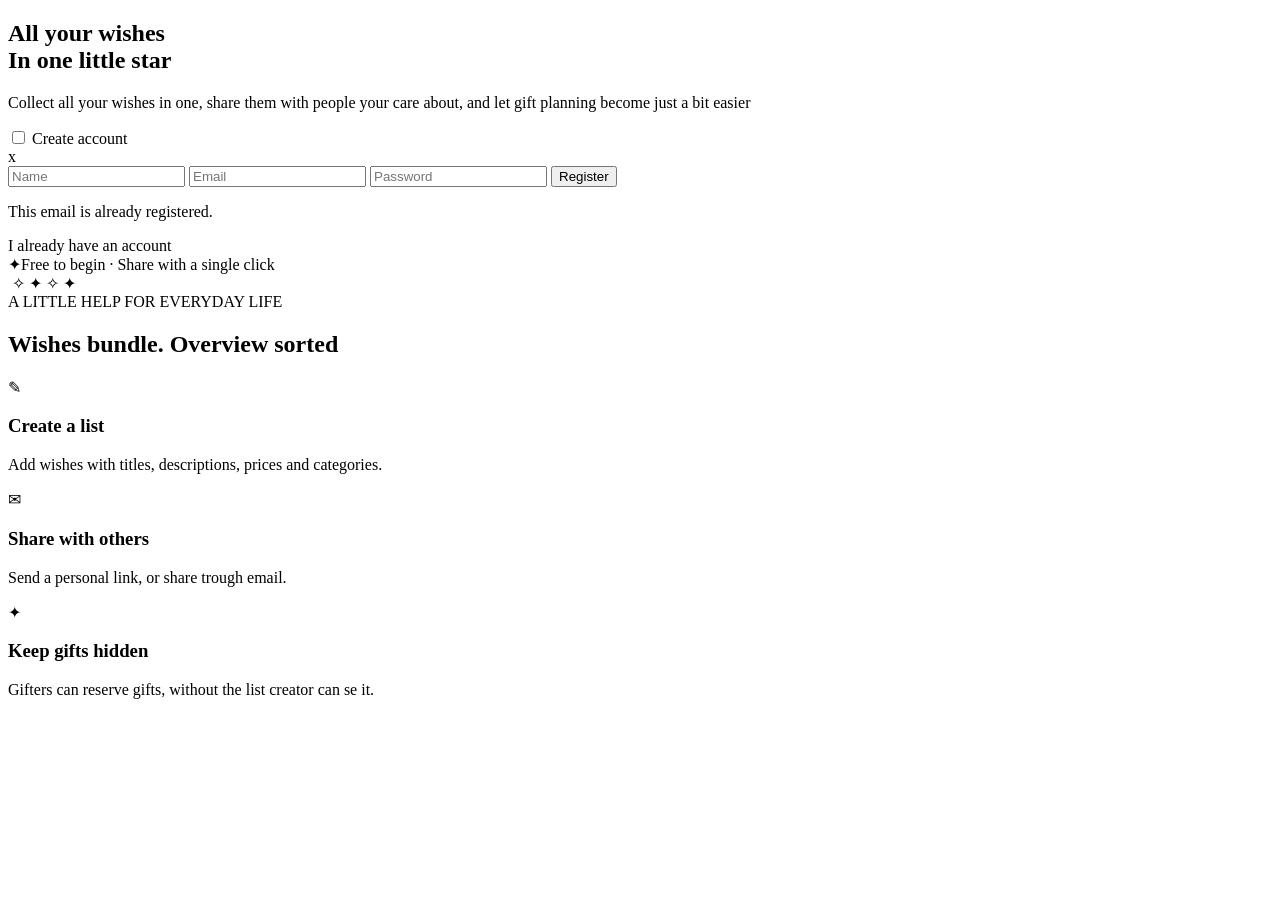
<file: src/main/resources/templates/index.html>
<!DOCTYPE html>
<html lang="en"
      xmlns:th="http://www.thymeleaf.org">
<head>
    <meta charset="UTF-8">
    <meta name="viewport" content="width=device-width, initial-scale=1.0">
    <title>Wishing</title>
    <link rel="stylesheet" th:href="@{/css/style.css}">
    <link rel="stylesheet" th:href="@{/css/index.css}">
    <link rel="stylesheet" th:href="@{/css/footer.css}">
    <link rel="stylesheet" th:href="@{/css/header.css}">
</head>
<body>

<header th:replace="~{fragments/header :: header}"></header>


<main>
    <section class="hero">
        <div class="hero-left-container">
            <h1>All your wishes<br><span>In one little star</span></h1>
            <p>Collect all your wishes in one, share them with people your care about, and let gift planning become just a bit easier </p>
            <div class="hero-actions">
                <div th:if="${session.userID == null}" >
                    <input type="checkbox" id="register-toggle" th:checked="${param.registerError != null}">
                    <label for="register-toggle" class="nav-cta">
                        Create account
                    </label>

                    <div id="register-popup" class="popup">
                        <div class="popup-box">

                            <label for="register-toggle" class="close">x</label>
                            <form th:action="@{/register}" method="post">

                                <input type="text" name="name" placeholder="Name" required>

                                <input type="email" name="email" placeholder="Email" required>

                                <input type="text" name="password" placeholder="Password" required>

                                <button type="submit">Register</button>
                                <p th:if="${param.registerError}" class="login-error">
                                    This email is already registered.
                                </p>
                            </form>
                        </div>
                    </div>
                </div>
                <label for="login-toggle" class="text-line" th:if="${session.userID == null}">I already have an account</label>
            </div>
            <div class="hero-note"><span class="tiny-star">✦</span>Free to begin · Share with a single click</div>
        </div>
        <div class="hero-right-container" aria-label="A wishing star">
            <div class="orbit oribit-one"></div>
            <div class="orbit orbit-two"></div>
            <div class="glow"></div>
            <img id="wish-star" th:src="@{'/image/Logo-test-2.svg'}">
            <span class="sparkle sparkle-a">✧</span>
            <span class="sparkle sparkle-b">✦</span>
            <span class="sparkle sparkle-c">✧</span>
            <span class="sparkle sparkle-d">✦</span>
        </div>
    </section>

    <section class="features">
        <div class="section-intro">
            <span class="eyebrow">A LITTLE HELP FOR EVERYDAY LIFE</span>
            <h2>Wishes bundle. Overview sorted</h2>
        </div>

        <div id="feature-grid">
            <article class="feature-card"><span class="feature-icon">✎</span><h3>Create a list</h3><p>Add wishes with titles, descriptions, prices and categories.</p></article>
            <article class="feature-card"><span class="feature-icon">✉︎</span><h3>Share with others</h3><p>Send a personal link, or share trough email.</p></article>
            <article class="feature-card"><span class="feature-icon">✦</span><h3>Keep gifts hidden</h3><p>Gifters can reserve gifts, without the list creator can se it.</p></article>
        </div>
    </section>
</main>



<footer th:replace="~{fragments/footer :: footer}"></footer>

</body>
</html>
</file>
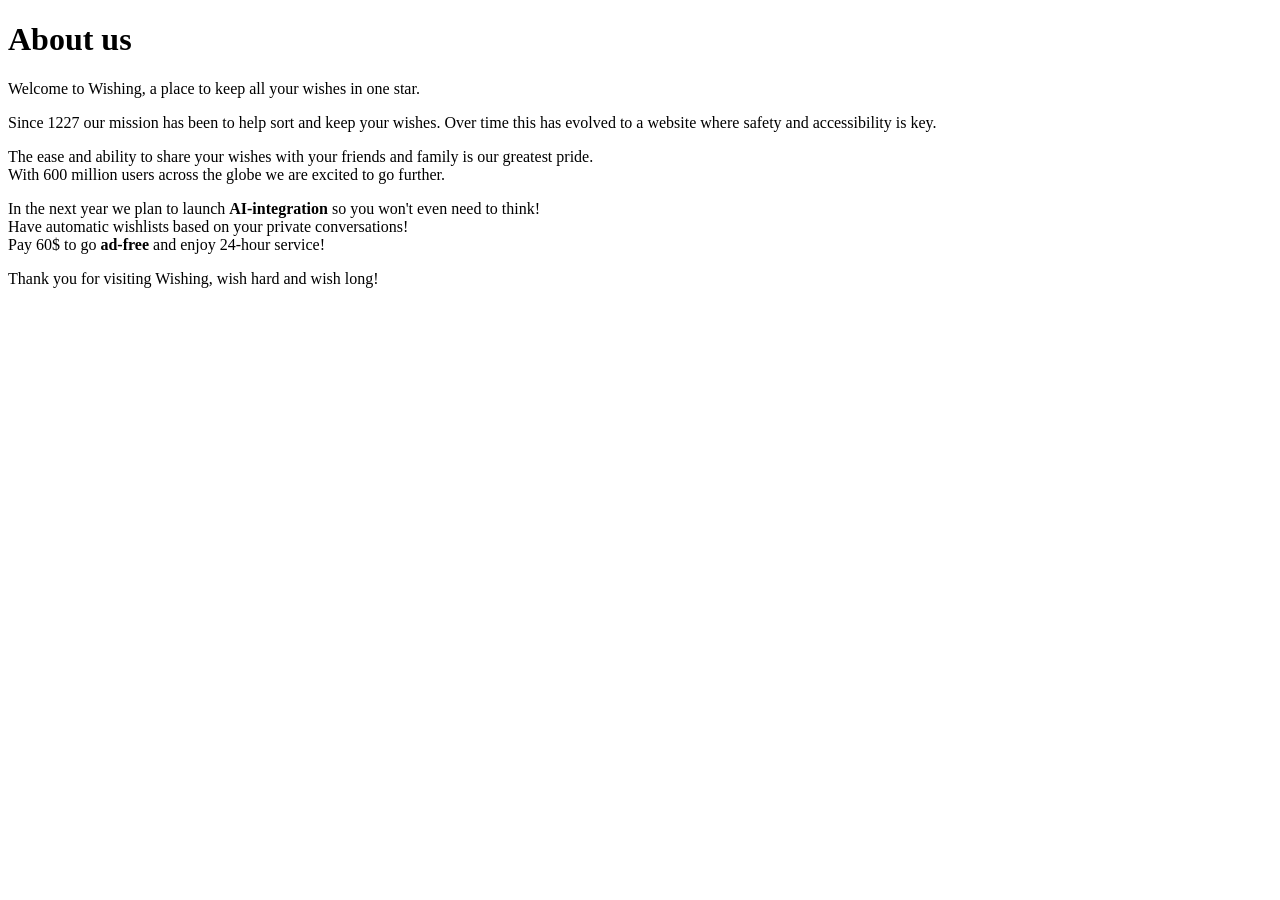
<file: src/main/resources/templates/about-us.html>
<!DOCTYPE html>
<html lang="en" xmlns="http://www.w3.org/1999/html">
<head>
    <meta charset="UTF-8">
    <title>About us</title>
    <link rel="stylesheet" th:href="@{/css/style.css}">
    <link rel="stylesheet" th:href="@{/css/footer.css}">
    <link rel="stylesheet" th:href="@{/css/header.css}">
    <link rel="stylesheet" th:href="@{/css/about-us.css}">
</head>
<body>
<header th:replace="~{fragments/header :: header}"></header>

<div class="container">
    <h1>About <span>us</span></h1>

    <p>
        Welcome to Wishing, a place to keep all your wishes in one star.
    </p>

    <p>
        Since 1227 our mission has been to help sort and keep your wishes.
        Over time this has evolved to a website where safety and accessibility is key.
    </p>

    <p>
        The ease and ability to share your wishes with your friends and family is our greatest pride.<br>
        With 600 million users across the globe we are excited to go further.
    </p>

    <p>
        In the next year we plan to launch <b>AI-integration</b> so you won't even need to think!<br>
        Have automatic wishlists based on your private conversations!<br>
        Pay 60$ to go <b>ad-free</b> and enjoy 24-hour service!
    </p>

    <p>
        Thank you for visiting Wishing, wish hard and wish long!
    </p>
</div>

</body>
<footer th:replace="~{fragments/footer :: footer}"></footer>
</html>
</file>
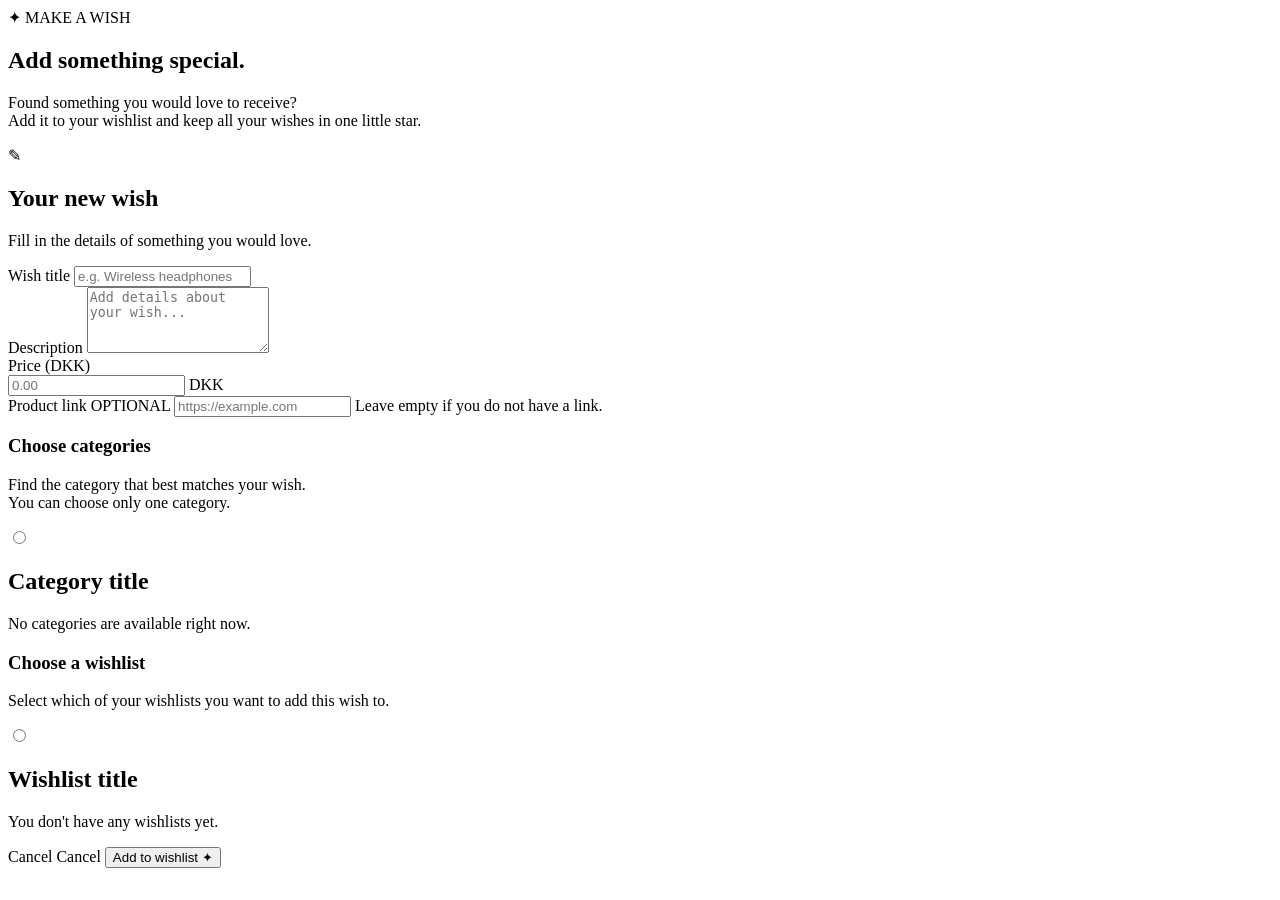
<file: src/main/resources/templates/addWish.html>
<!DOCTYPE html>
<html lang="en" xmlns:th="http://www.thymeleaf.org">
<head>
    <meta charset="UTF-8">
    <title>add Wish</title>
    <link rel="stylesheet" th:href="@{/css/style.css}">
    <link rel="stylesheet" th:href="@{/css/footer.css}">
    <link rel="stylesheet" th:href="@{/css/header.css}">
    <link rel="stylesheet" th:href="@{/css/addwish.css}">
</head>
<body>

<header th:replace="~{fragments/header :: header}"></header>


<main class="add-wish-main">

    <div class="add-wish-container">

        <!-- Page introduction -->
        <section class="add-wish-intro">

        <span class="eyebrow">
            <span class="tiny-star">✦</span>
            MAKE A WISH
        </span>

            <h1>Add something <span>special.</span></h1>

            <p>Found something you would love to receive? <br>
                Add it to your wishlist and keep all your wishes in one little star.</p>

        </section>


        <!-- Add wish form -->
        <section class="add-wish-card">

            <div class="add-wish-heading">

                <div class="add-wish-icon">✎</div>

                <div>
                    <h2>Your new wish</h2>
                    <p>Fill in the details of something you would love.</p>
                </div>

            </div>


            <form class="add-wish-form" th:action="@{/addwish}" method="post">

                <input type="hidden" name="listID" th:if="${source == 'show-wishlist'}" th:value="${listID}">

                <input type="hidden" name="categoryID" th:if="${source == 'shop'}" th:value="${categoryID}">

                <input type="hidden" name="source" th:value="${source}">

                <!-- Wish title -->
                <div class="form-group">

                    <label for="title">Wish title</label>

                    <input type="text" id="title" name="title" placeholder="e.g. Wireless headphones" maxlength="150" required>

                </div>


                <!-- Wish description -->
                <div class="form-group">

                    <label for="description">Description</label>

                    <textarea id="description" name="description" rows="4" placeholder="Add details about your wish..." required></textarea>

                </div>


                <!-- Price and link -->
                <div class="form-row">

                    <div class="form-group">

                        <label for="price">Price (DKK)</label>

                        <div class="price-input-wrapper">

                            <input type="number" id="price" name="price" placeholder="0.00" min="0" step="0.01" required>

                            <span class="price-currency">DKK</span>

                        </div>

                    </div>


                    <div class="form-group">

                        <label for="link">Product link
                            <span class="optional-label">OPTIONAL</span>
                        </label>

                        <input type="url" id="link" name="link" placeholder="https://example.com">

                        <span class="input-hint">Leave empty if you do not have a link.</span>

                    </div>

                </div>

                <!-- Categories : Source show-wishlist -->
                <section th:if="${source == 'show-wishlist'}">
                    <div class="category-content-heading">
                        <h3>Choose categories</h3>
                        <p>Find the category that best matches your wish.<br>You can choose only one category.</p>
                    </div>

                    <div class="category-grid">
                        <label class="category-card"
                               th:each="category : ${categories}">

                            <input type="radio" name="categoryID" th:value="${category.categoryId}" required>

                            <img th:alt="${category.title}" th:src="@{'/image/categorie_images/' + ${category.image}}">

                            <h2 th:text="${category.title}">Category title</h2>

                        </label>
                    </div>

                    <p class="no-categories"
                       th:if="${categories == null or #lists.isEmpty(categories)}">No categories are available right now.
                    </p>
                </section>

                <!-- Wishlists : Source shop -->
                <section th:if="${source == 'shop'}">

                    <div class="category-content-heading">
                        <h3>Choose a wishlist</h3>
                        <p>Select which of your wishlists you want to add this wish to.</p>
                    </div>

                    <div class="category-grid">
                        <label class="category-card" th:each="wishList : ${wishLists}">

                            <input type="radio" name="listID" th:value="${wishList.listID}" required>

                            <img th:alt="${wishList.title}" th:src="${wishList.image != null ? '/image/' + wishList.image : '/image/default.svg'}">

                            <h2 th:text="${wishList.title}">Wishlist title</h2>
                        </label>
                    </div>

                    <p class="no-categories"
                       th:if="${wishLists == null or #lists.isEmpty(wishLists)}">
                        You don't have any wishlists yet.
                    </p>
                </section>


                <!-- Form actions -->
                <div class="add-wish-actions">

                    <a th:href="@{/wishlist(listID=${listID})}" th:if="${source == 'show-wishlist'}" class="cancel-button">
                        Cancel
                    </a>

                    <a th:href="@{/shop}" th:if="${source == 'shop'}" class="cancel-button">
                        Cancel
                    </a>

                    <button type="submit" class="add-wish-button">
                        <span>Add to wishlist</span>
                        <span class="button-star">✦</span>
                    </button>

                </div>

            </form>

        </section>

    </div>

</main>


<footer th:replace="~{fragments/footer :: footer}"></footer>

</body>
</html>
</file>
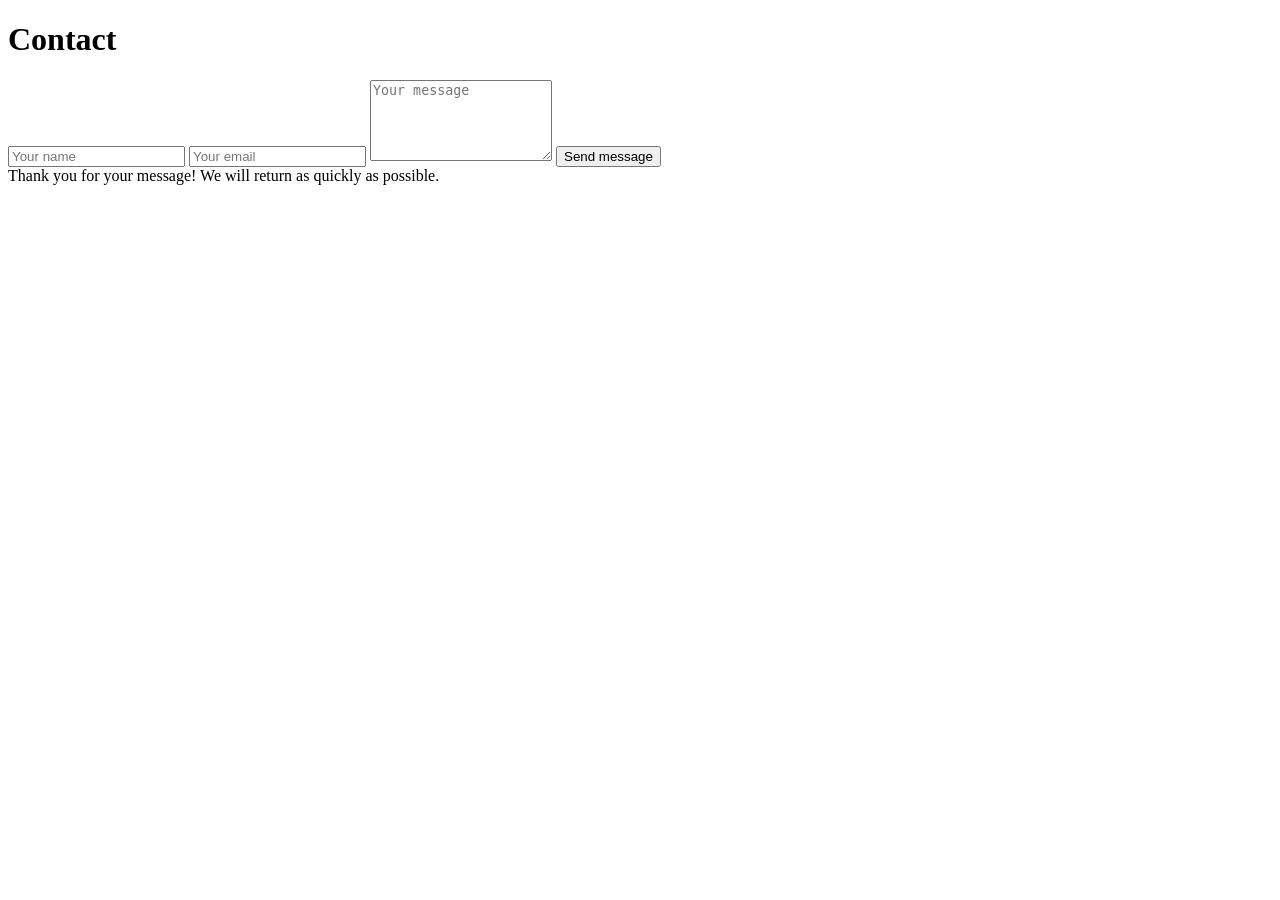
<file: src/main/resources/templates/contact.html>
<!DOCTYPE html>
<html lang="en">
<head>
    <meta charset="UTF-8">
    <title>Contact</title>
    <link rel="stylesheet" th:href="@{/css/style.css}">
    <link rel="stylesheet" th:href="@{/css/footer.css}">
    <link rel="stylesheet" th:href="@{/css/header.css}">
    <link rel="stylesheet" th:href="@{/css/contact.css}">
</head>
<body>
<header th:replace="~{fragments/header :: header}"></header>

<div class="container">
    <h1>Contact</h1>

    <form th:action="@{/contact-sent}" method="post">

        <input type="text" name="name"
               placeholder="Your name" required>

        <input type="email" name="email"
               placeholder="Your email" required>

        <textarea name="message"
                  placeholder="Your message"
                  rows="5" required></textarea>

        <button type="submit">Send message</button>
    </form>

    <div class="success-message"
         th:if="${param.sent != null}">
        Thank you for your message! We will return as quickly as possible.
    </div>
</div>

</body>
<footer th:replace="~{fragments/footer :: footer}"></footer>
</html>
</file>
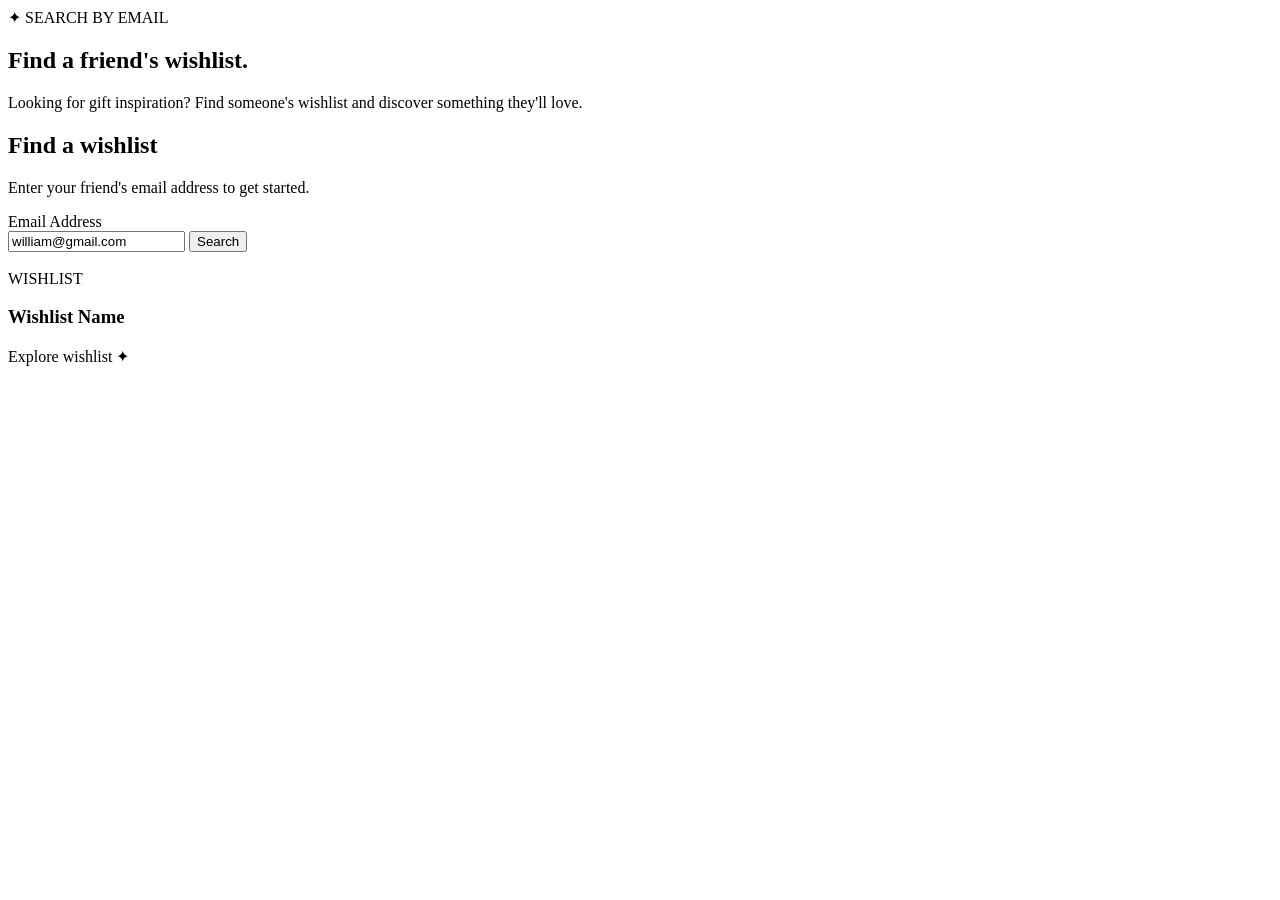
<file: src/main/resources/templates/find-wishlist.html>
<!DOCTYPE html>
<html lang="en">
<head>
    <meta charset="UTF-8">
    <title>Find Wishlist</title>
    <link rel="stylesheet" th:href="@{/css/style.css}">
    <link rel="stylesheet" th:href="@{/css/footer.css}">
    <link rel="stylesheet" th:href="@{/css/header.css}">
    <link rel="stylesheet" th:href="@{/css/find-wishlist.css}">
</head>
<body>

<header th:replace="~{fragments/header :: header}"></header>

<main class="find-wishlist-main">

    <!-- Find wishlist section -->
    <section class="find-wishlist-container">

        <!-- Page find wishlist introduction -->
        <div class="find-wishlist-intro">
            <span class="eyebrow">
                <span class="tiny-star">✦</span>
             SEARCH BY EMAIL
            </span>

            <h1>Find a friend's <span>wishlist.</span></h1>

            <p>
                Looking for gift inspiration? Find someone's wishlist
                and discover something they'll love.
            </p>
        </div>

        <!-- Card search section -->
        <section class="wishlist-search-section">
            <div class="search-heading">
                <div>
                    <h2>Find a wishlist</h2>
                    <p>Enter your friend's email address to get started.</p>
                </div>
            </div>

            <form th:action="@{/findWishList}" method="get" id="sort-box">

                <label for="search-input">Email Address</label>

                <div class="search-controls">
                    <input id="search-input" type="email" name="email" placeholder="Input an email"
                           value="william@gmail.com" required>

                    <!--
                    <select id="wishlist-type-select">
                        <option value="">All wishlists</option>
                        <option th:each="type : ${wishListTypeList}"
                                th:value="${type.getWishListTypeName}"
                                th:text="${type.getWishListTypeName}">Christmas
                        </option>
                    </select>
                    -->

                    <button class="button" type="submit"><span>Search</span></button>
                </div>
            </form>
        </section>


        <!-- WishList Card section -->
        <section class="wishlist-results">
            <div class="wishlist-card-container">

                <a class="wishlist-card"
                   th:each="wishList : ${wishListList}"
                   th:href="@{/wishlist(listID=${wishList.listID})}">

                    <img class="wishlist-card-image"
                         th:src="${wishList.image != null ? '/image/' + wishList.image : '/image/default.svg'}"
                         th:alt="${wishList.title}">


                    <div class="wishlist-card-info">
                        <span class="wishlist-card-label">WISHLIST</span>

                        <h3 th:text="${wishList.title}">Wishlist Name</h3>

                        <span class="wishlist-card-link">Explore wishlist</span>

                        <span class="wishlist-card-star">✦</span>
                    </div>

                </a>
            </div>
        </section>

    </section>

</main>



<footer th:replace="~{fragments/footer :: footer}"></footer>

</body>
</html>
</file>
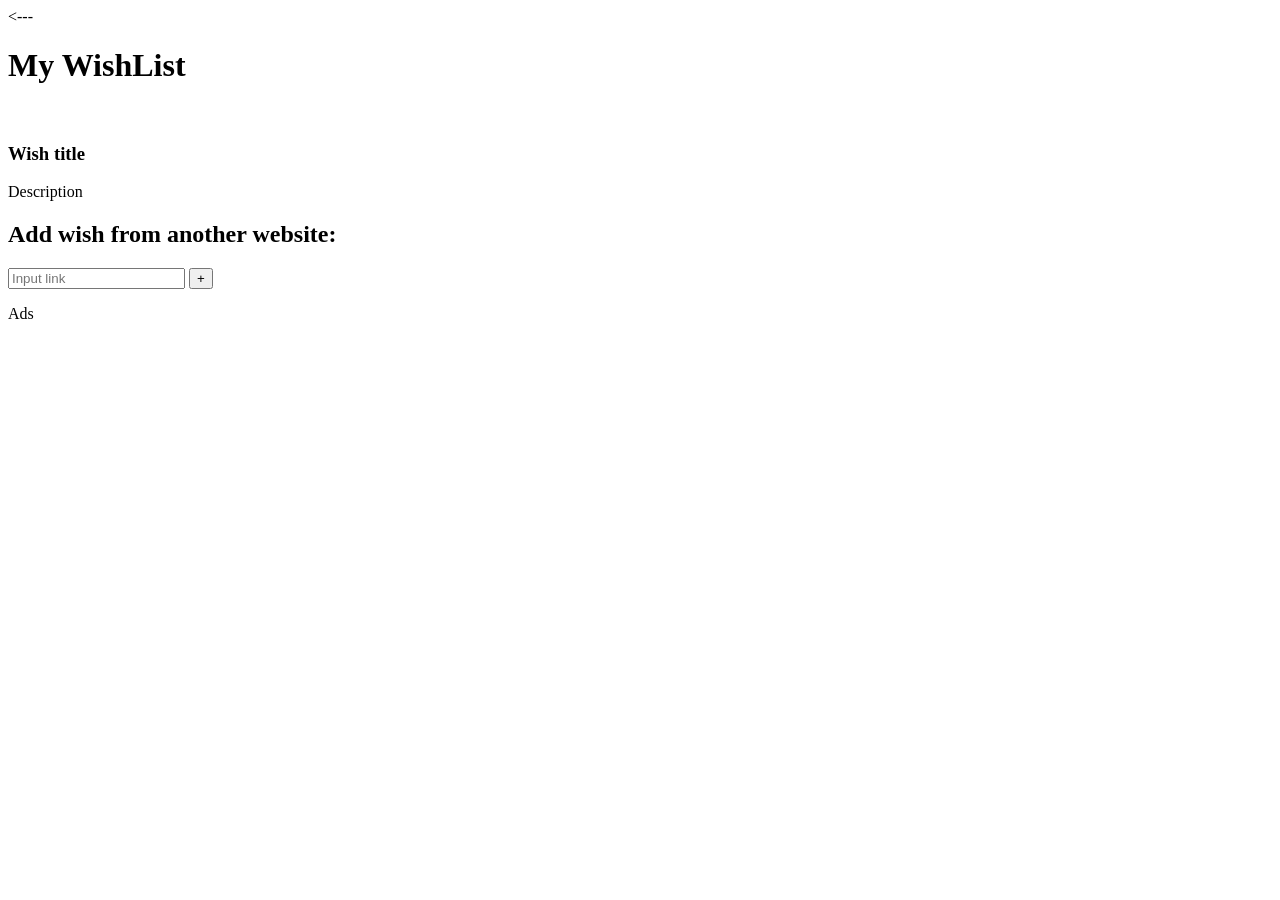
<file: src/main/resources/templates/my-wishlist.html>
<!DOCTYPE html>
<html lang="en" xmlns:th="http://www.thymeleaf.org">
<head>
  <meta charset="UTF-8">
  <meta content="width=device-width, initial-scale=1.0" name="viewport">
  <title>My WishList</title>

  <link rel="stylesheet" th:href="@{/css/style.css}">
  <link rel="stylesheet" th:href="@{/css/footer.css}">
  <link rel="stylesheet" th:href="@{/css/header.css}">
  <link rel="stylesheet" th:href="@{/css/wishlist.css}">
</head>
<body>
<div th:replace="~{fragments/header :: header}"></div>

<main class="wishlist-page">
  <a class="back-link" th:href="@{/my-wishlist}"> <--- </a>
  <h1 th:text="${listTitle}">My WishList</h1>

  <div class="wishlist-layout">

    <div class="wish-grid">
      <div class="wish-box" th:each="wish : ${wishes}">
        <img th:alt="${c.title}" th:each="c : ${categories}"
             th:if="${c.categoryId == wish.categoryId}" th:src="@{'/image/categorie_images/' + ${c.image}}">
        <div class="wish-info">
          <h3 th:text="${wish.title}">Wish title</h3>
          <p th:text="${wish.description}">Description</p>
          <span class="price" th:text="${wish.price} + ' kr.'"></span>
        </div>
      </div>
    </div>

    <aside class="wishlist-side">
      <section class="add-wish">
        <h2>Add wish from another website:</h2>
        <form class="add-wish-form" method="post" th:action="@{/add-wish-link}">
          <input name="link" placeholder="Input link" type="url">
          <button name="add" type="submit">+</button>
        </form>
      </section>
      <section class="ads">
        <p>Ads</p>
      </section>
    </aside>

  </div>
</main>

<div th:replace="~{fragments/footer :: footer}"></div>
</body>
</html>
</file>
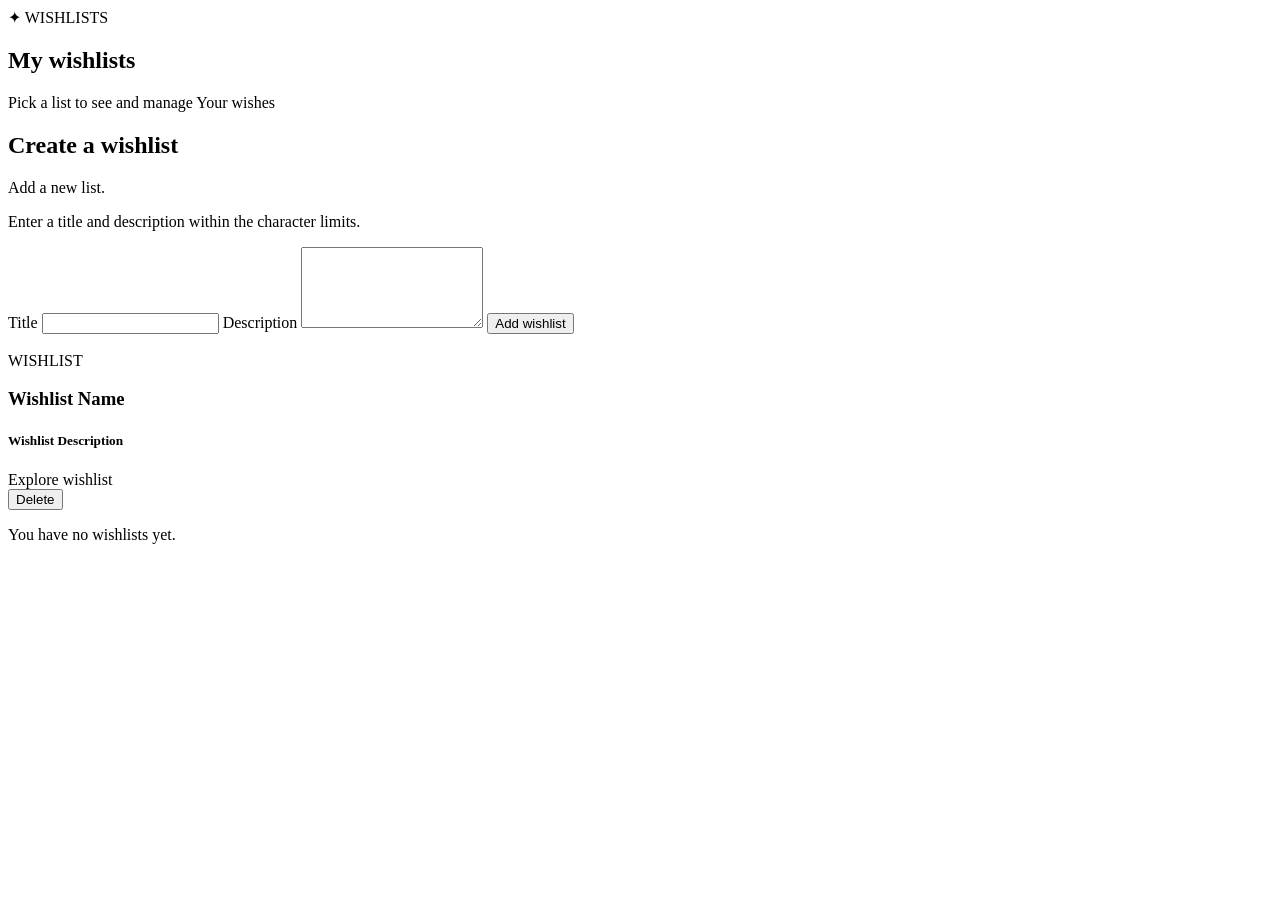
<file: src/main/resources/templates/my-wishlists.html>
<!DOCTYPE html>
<html lang="en" xmlns:th="http://www.thymeleaf.org">
<head>
    <meta charset="UTF-8">
    <title>My Wishlists</title>
    <link rel="stylesheet" th:href="@{/css/style.css}">
    <link rel="stylesheet" th:href="@{/css/footer.css}">
    <link rel="stylesheet" th:href="@{/css/header.css}">
    <link rel="stylesheet" th:href="@{/css/find-wishlist.css}">
</head>
<body>

<header th:replace="~{fragments/header :: header}"></header>

<main class="find-wishlist-main">

    <section class="find-wishlist-container">

        <div class="find-wishlist-intro">
            <span class="eyebrow">
                <span class="tiny-star">✦</span>
                WISHLISTS
            </span>

            <h1>My <span>wishlists</span></h1>

            <p>Pick a list to see and manage Your wishes</p>
        </div>

        <div class="my-wishlists-layout">
            <aside class="wishlist-create-panel">
                <h2>Create a wishlist</h2>
                <p>Add a new list.</p>
                <p class="wishlist-create-error" th:if="${param.createError}">
                    Enter a title and description within the character limits.
                </p>
                <form class="wishlist-create-form" method="post" th:action="@{/add-wishlist}">
                    <label for="wishlist-title">Title</label>
                    <input id="wishlist-title" maxlength="45" name="title" required type="text">

                    <label for="wishlist-description">Description</label>
                    <textarea id="wishlist-description" maxlength="200" name="description" required
                              rows="5"></textarea>

                    <button class="wishlist-create-button" type="submit">Add wishlist</button>
                </form>
            </aside>

            <section class="wishlist-results">
                <div class="wishlist-card-container">
                    <div class="wishlist-entry" th:each="wishList : ${wishLists}">
                        <div class="wishlist-card">
                            <a class="wishlist-card-image-link"
                               th:href="@{/wishlist(listID=${wishList.listID})}">
                                <img class="wishlist-card-image"
                                     th:alt="${wishList.title}"
                                     th:src="${wishList.image != null ? '/image/' + wishList.image : '/image/default.svg'}">
                            </a>

                            <div class="wishlist-card-info">
                                <a class="wishlist-card-details"
                                   th:href="@{/wishlist(listID=${wishList.listID})}">
                                    <span class="wishlist-card-label">WISHLIST</span>
                                    <h3 th:text="${wishList.title}">Wishlist Name</h3>
                                    <h5 th:text="${wishList.description}">Wishlist Description</h5>
                                    <span class="wishlist-card-link">Explore wishlist</span>
                                </a>

                                <div class="wishlist-delete-form">
                                    <button aria-label="Delete wishlist" class="wishlist-delete-button" th:data-dialog-id="'delete-wishlist-' + ${wishList.listID}"
                                            title="Delete wishlist"
                                            type="button">Delete</button>
                                </div>
                            </div>
                        </div>

                        <dialog class="wishlist-delete-dialog"
                                th:id="'delete-wishlist-' + ${wishList.listID}">
                            <h2>Delete wishlist?</h2>
                            <p>Are you sure you want to delete <strong th:text="${wishList.title}">this wishlist</strong>?
                                This action cannot be undone.</p>
                            <form class="wishlist-delete-dialog-actions" method="post"
                                  th:action="@{/delete-wishlist}">
                                <input name="listID" th:value="${wishList.listID}" type="hidden">
                                <button class="wishlist-cancel-button" data-dialog-close type="button">Cancel</button>
                                <button class="wishlist-confirm-button" type="submit">Confirm deletion</button>
                            </form>
                        </dialog>
                    </div>
                </div>

                <p th:if="${#lists.isEmpty(wishLists)}">You have no wishlists yet.</p>
            </section>
        </div>

    </section>

</main>

<footer th:replace="~{fragments/footer :: footer}"></footer>

<script th:src="@{/js/my-wishlists.js}"></script>
</body>
</html>
</file>
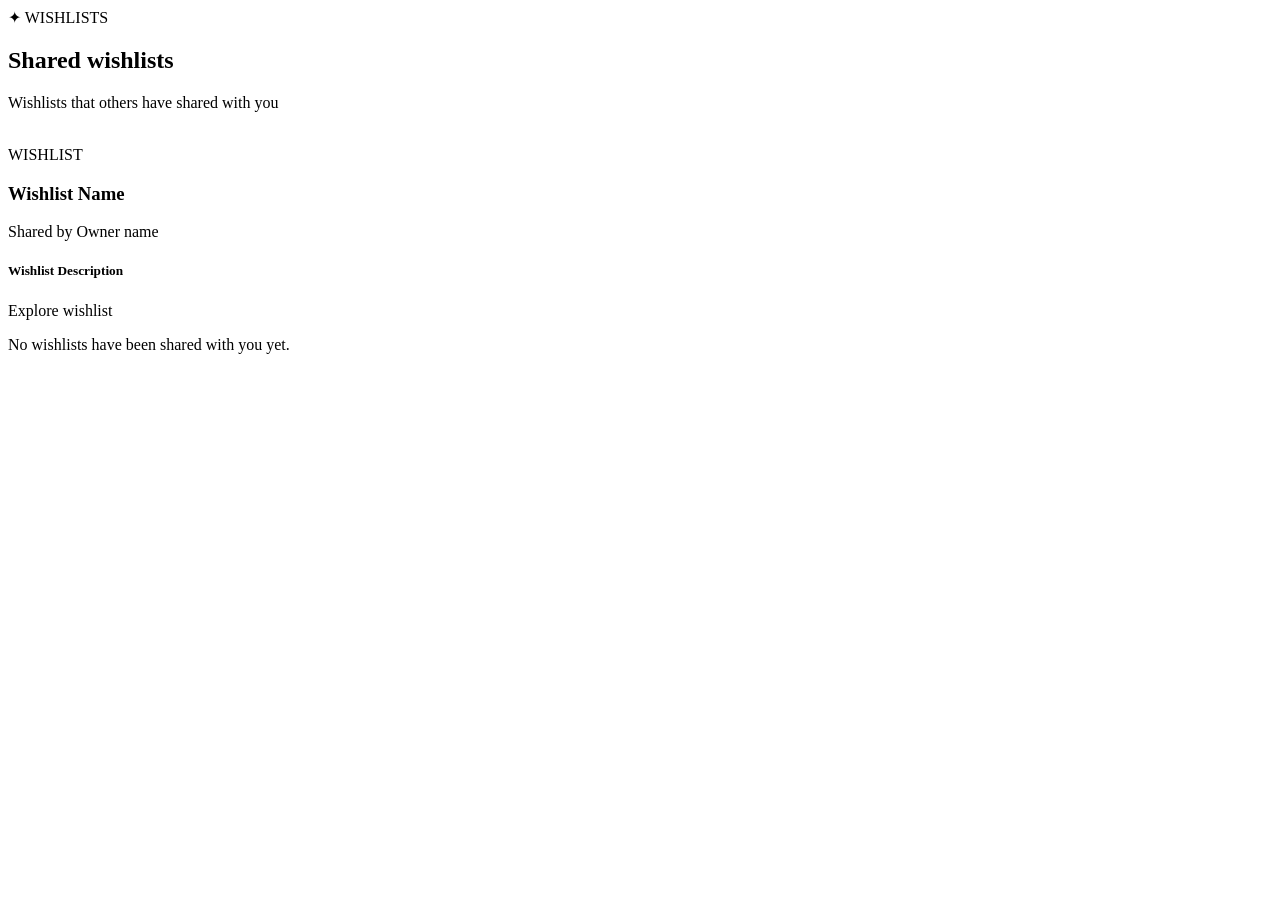
<file: src/main/resources/templates/shared-wishlists.html>
<!DOCTYPE html>
<html lang="en" xmlns:th="http://www.thymeleaf.org">
<head>
    <meta charset="UTF-8">
    <title>Shared Wishlists</title>
    <link rel="stylesheet" th:href="@{/css/style.css}">
    <link rel="stylesheet" th:href="@{/css/footer.css}">
    <link rel="stylesheet" th:href="@{/css/header.css}">
    <link rel="stylesheet" th:href="@{/css/find-wishlist.css}">
    <link rel="stylesheet" th:href="@{/css/shared-wishlists.css}">
</head>
<body>

<header th:replace="~{fragments/header :: header}"></header>

<main class="find-wishlist-main">
    <section class="find-wishlist-container">
        <div class="find-wishlist-intro">
            <span class="eyebrow">
                <span class="tiny-star">✦</span>
                WISHLISTS
            </span>
            <h1>Shared <span>wishlists</span></h1>
            <p>Wishlists that others have shared with you</p>
        </div>

        <section class="wishlist-results">
            <div class="wishlist-card-container">
                <div class="wishlist-entry" th:each="wishList : ${wishLists}">
                    <div class="wishlist-card">
                        <a class="wishlist-card-image-link"
                           th:href="@{/wishlist(listID=${wishList.listID})}">
                            <img class="wishlist-card-image"
                                 th:alt="${wishList.title}"
                                 th:src="${wishList.image != null ? '/image/' + wishList.image : '/image/default.svg'}">
                        </a>

                        <div class="wishlist-card-info">
                            <a class="wishlist-card-details"
                               th:href="@{/wishlist(listID=${wishList.listID})}">
                                <span class="wishlist-card-label">WISHLIST</span>
                                <h3 th:text="${wishList.title}">Wishlist Name</h3>
                                <span class="wishlist-shared-by">
                                    Shared by <span th:text="${wishList.sharedBy}">Owner name</span>
                                </span>
                                <h5 th:text="${wishList.description}">Wishlist Description</h5>
                                <span class="wishlist-card-link">Explore wishlist</span>
                            </a>
                        </div>
                    </div>
                </div>
            </div>

            <p class="shared-wishlists-empty" th:if="${#lists.isEmpty(wishLists)}">
                No wishlists have been shared with you yet.
            </p>
        </section>
    </section>
</main>

<footer th:replace="~{fragments/footer :: footer}"></footer>
</body>
</html>
</file>
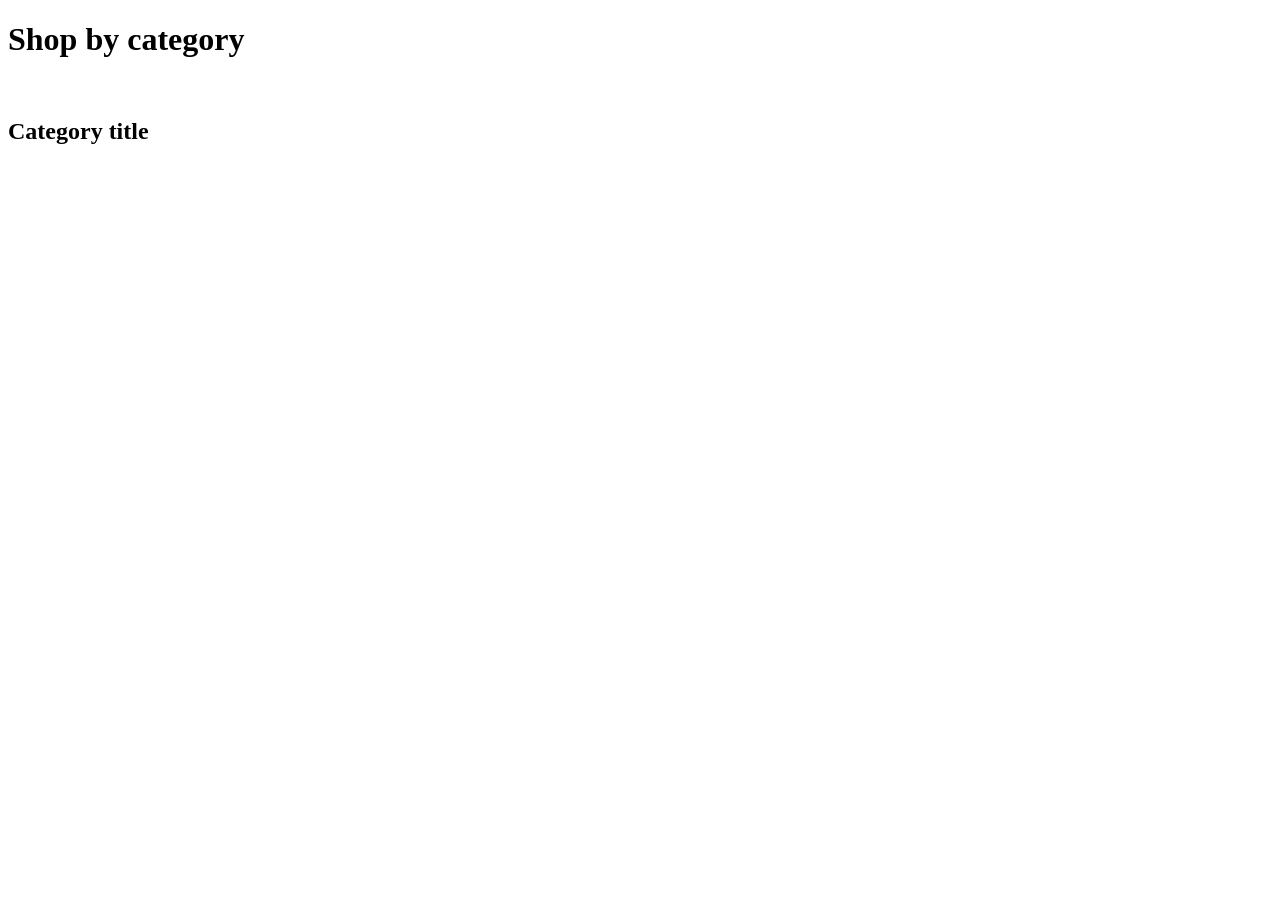
<file: src/main/resources/templates/shop.html>
<!DOCTYPE html>
<html lang="en" xmlns:th="http://www.thymeleaf.org">
<head>
    <meta charset="UTF-8">
    <meta content="width=device-width, initial-scale=1.0" name="viewport">
    <title>Shop</title>
    <link rel="stylesheet" th:href="@{/css/style.css}">
    <link rel="stylesheet" th:href="@{/css/footer.css}">
    <link rel="stylesheet" th:href="@{/css/header.css}">
    <link rel="stylesheet" th:href="@{/css/shop.css}">
</head>
<body>
<header th:replace="~{fragments/header :: header}"></header>

<main class="shop-page">
    <h1>Shop by category</h1>
    <section aria-label="Categories" class="category-grid">
        <a class="category-card"
           th:each="category : ${wishCategories}"
           th:href="@{/addwish(categoryID=${category.getCategoryId()}, source='shop')}">

            <img th:alt="${category.title}"
                 th:src="@{'/image/categorie_images/' + ${category.image}}">

            <h2 th:text="${category.title}">Category title</h2>

        </a>
    </section>
</main>

<footer th:replace="~{fragments/footer :: footer}"></footer>
</body>
</html>
</file>
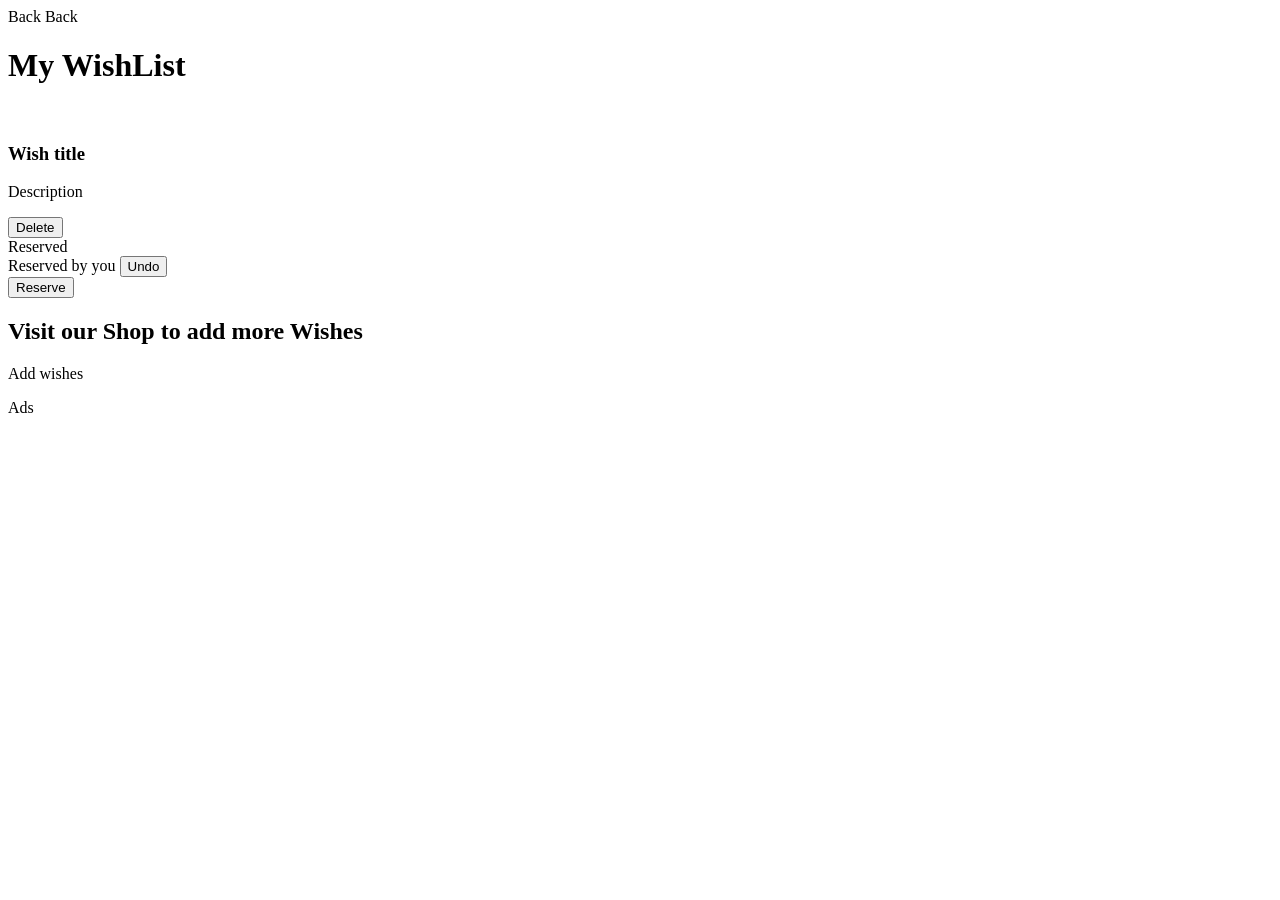
<file: src/main/resources/templates/show-wishlist.html>
<!DOCTYPE html>
<html lang="en" xmlns:th="http://www.thymeleaf.org">
<head>
  <meta charset="UTF-8">
  <meta content="width=device-width, initial-scale=1.0" name="viewport">
  <title>My WishList</title>

  <link rel="stylesheet" th:href="@{/css/style.css}">
  <link rel="stylesheet" th:href="@{/css/footer.css}">
  <link rel="stylesheet" th:href="@{/css/header.css}">
  <link rel="stylesheet" th:href="@{/css/wishlist.css}">
</head>
<body>
<div th:replace="~{fragments/header :: header}"></div>

<main class="wishlist-page">
  <a class="back-link" th:if="${isOwner}" th:href="@{/my-wishlists}">Back</a>
  <a class="back-link" th:unless="${isOwner}" th:href="@{/find-wishlist}">Back</a>
  <h1 th:text="${wishList.title}">My WishList</h1>

  <div class="wishlist-layout">

    <div class="wish-grid">
      <div class="wish-box" th:each="wish : ${wishes}">
        <img th:alt="${c.title}" th:each="c : ${categories}"
             th:if="${c.categoryId == wish.categoryId}"
             th:src="@{'/image/categorie_images/' + ${c.image}}">

        <div class="wish-info">
          <h3 th:text="${wish.title}">Wish title</h3>
          <p th:text="${wish.description}">Description</p>
          <span class="price" th:text="${wish.price} + ' kr.'"></span>

          <div class="reserve-box" th:if="${isOwner}">
            <form class="reserve-form" method="post" th:action="@{/delete-wish}">
              <input type="hidden" name="wishID" th:value="${wish.wishId}">
              <input type="hidden" name="listID" th:value="${wishList.listID}">
              <button class="delete-wish-button" type="submit">Delete</button>
            </form>
          </div>

          <div class="reserve-box" th:unless="${isOwner}">

            <span class="reserved-label" th:if="${wish.reserveId != 0 and
            wish.reserveId != userID}">Reserved</span>

            <form class="reserve-form" th:if="${wish.reserveId != 0 and wish.reserveId == userID}"
                  method="post" th:action="@{/unreserve-wish}">
              <input type="hidden" name="wishID" th:value="${wish.wishId}">
              <input type="hidden" name="listID" th:value="${wishList.listID}">
              <span class="reserved-label">Reserved by you</span>
              <button class="cancel-button" type="submit">Undo</button>
            </form>

            <form class="reserve-form" th:if="${wish.reserveId == 0}" method="post"
                  th:action="@{/reserve-wish}">
              <input type="hidden" name="wishID" th:value="${wish.wishId}">
              <input type="hidden" name="listID" th:value="${wishList.listID}">
              <button class="reserve-button" type="submit">Reserve</button>
            </form>
          </div>
        </div>
      </div>
    </div>

    <aside class="wishlist-side">
      <section class="add-wish" th:if="${isOwner}">
        <h2>Visit our Shop to add more Wishes</h2>
        <a class="add-wishes-button" th:href="@{/addwish(listID=${wishList.listID}, source='show-wishlist')}">Add wishes</a>
      </section>
      <section class="ads">
        <p>Ads</p>
      </section>
    </aside>

  </div>
</main>

<div th:replace="~{fragments/footer :: footer}"></div>
</body>
</html>
</file>
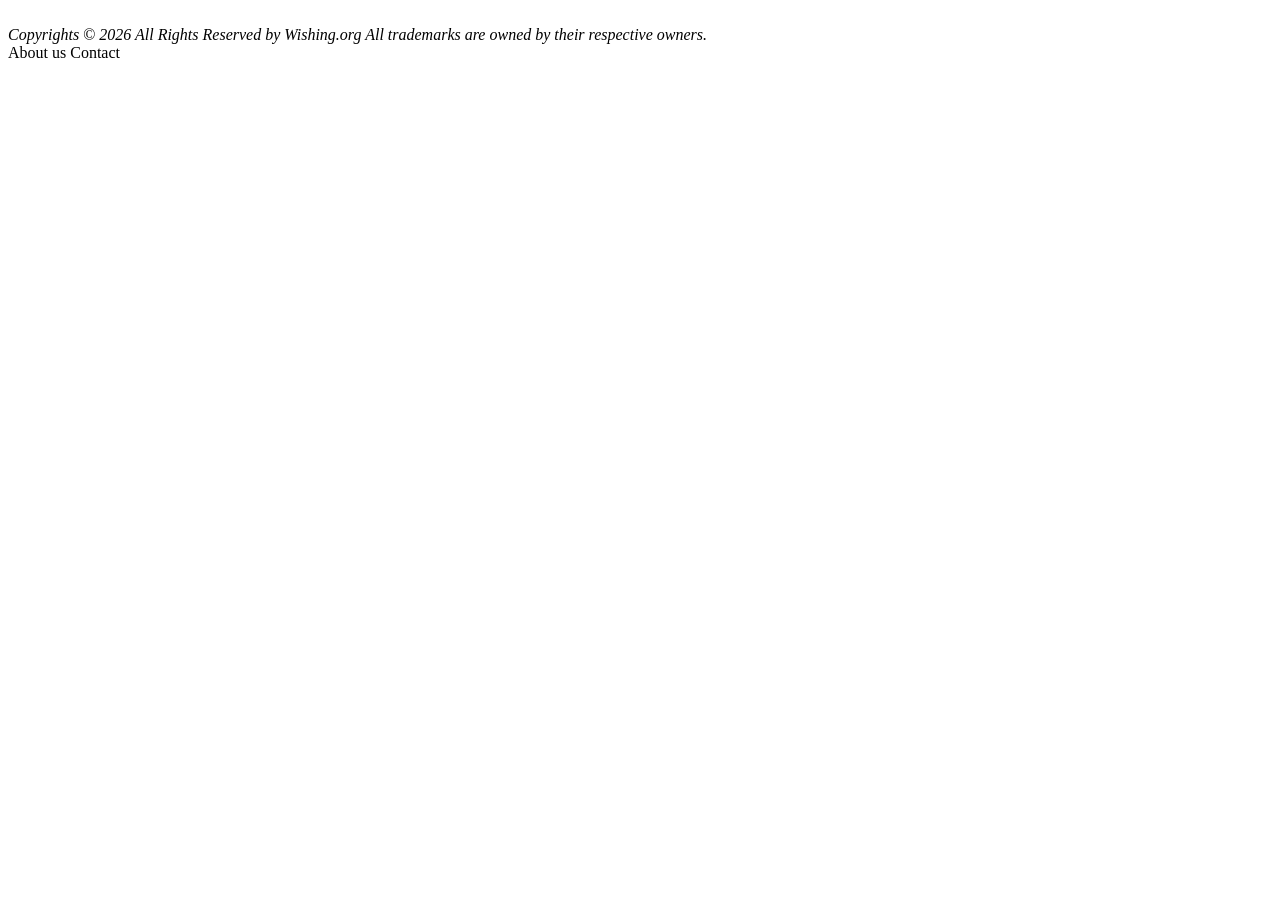
<file: src/main/resources/templates/fragments/footer.html>
<!DOCTYPE html>
<html xmlns:th="http://www.thymeleaf.org">
<body>

<footer th:fragment="footer" class="footer-container">
        <div class="footer-left">
            <img th:src="@{/image/Logo-test-3.svg}">
            <br>
            <i>
                Copyrights © 2026 All Rights Reserved by Wishing.org
                All trademarks are owned by their respective owners.
            </i>
        </div>
        <div class="footer-right">
            <a th:href="@{/about-us}">About us</a>
            <a th:href="@{/contact}">Contact</a>
        </div>
</footer>

</body>
</html>
</file>
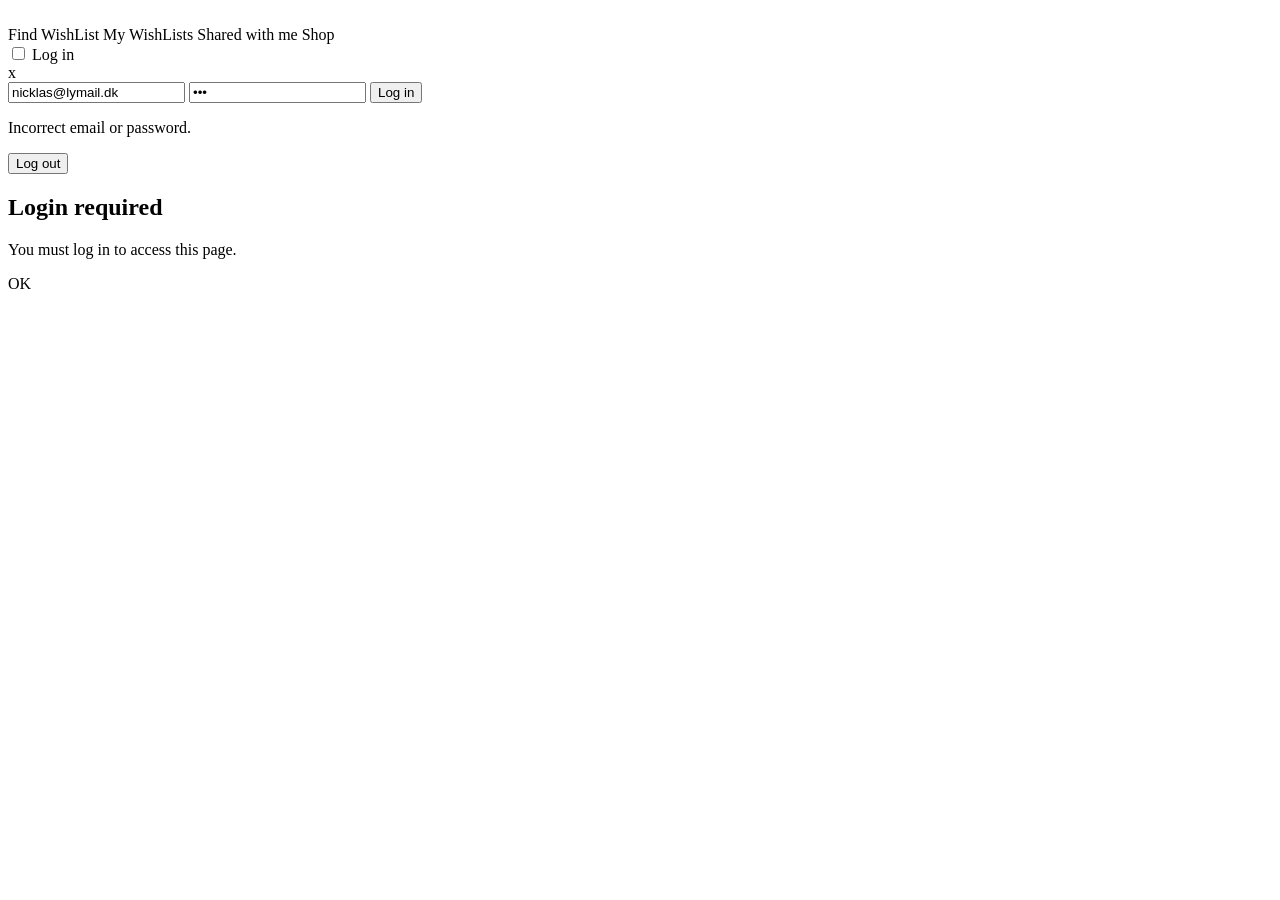
<file: src/main/resources/templates/fragments/header.html>
<!DOCTYPE html>
<html xmlns:th="http://www.thymeleaf.org">
<body>

<header class="header" th:fragment="header">
    <div class="header-container">

        <a class="logo" th:href="@{/}">
            <img th:src="@{/image/Logo-test-3.svg}">
        </a>
        <nav class="nav-menu">
            <a th:href="@{/find-wishlist}">Find WishList</a>
            <a th:href="@{/my-wishlists}">My WishLists</a>
            <a th:href="@{/shared-wishlists}">Shared with me</a>
            <a th:href="@{/shop}">Shop</a>
            <!--<a class="nav-cta" th:href="@{/login}">Log in</a>-->

            <div class="header-button">

                <!-- Show when the user is NOT logged in -->
                <div th:if="${session.userID == null}">
                    <input type="checkbox" id="login-toggle" th:checked="${param.loginError != null}">
                    <label for="login-toggle" class="nav-cta">
                        Log in
                    </label>

                    <div id="login-popup" class="popup">
                        <div class="popup-box">

                            <label for="login-toggle" class="close">x</label>
                            <form th:action="@{/login}" method="post">

                                <input type="email" name="email" placeholder="Email" value="nicklas@lymail.dk" required>

                                <input type="password" name="password" placeholder="Password" value="123" required>

                                <button type="submit">Log in</button>
                                <p th:if="${param.loginError}" class="login-error">
                                    Incorrect email or password.
                                </p>
                            </form>
                        </div>
                    </div>
                </div>

                <!-- Show when the user IS logged in -->
                <form th:if="${session.userID != null}"
                      th:action="@{/logout}" method="post">

                    <button type="submit" class="nav-cta">
                        Log out
                    </button>
                </form>
            </div>

            <!-- Login Required Popup -->
            <div id="not-logged-in-popup" class="popup" th:if="${param.notLoggedIn != null}">

                <div class="popup-box">

                    <h2>Login required</h2>

                    <p>You must log in to access this page.</p>

                    <a th:href="@{/}" class="nav-cta">OK</a>

                </div>
            </div>

        </nav>



    </div>
</header>

</body>
</html>
</file>
